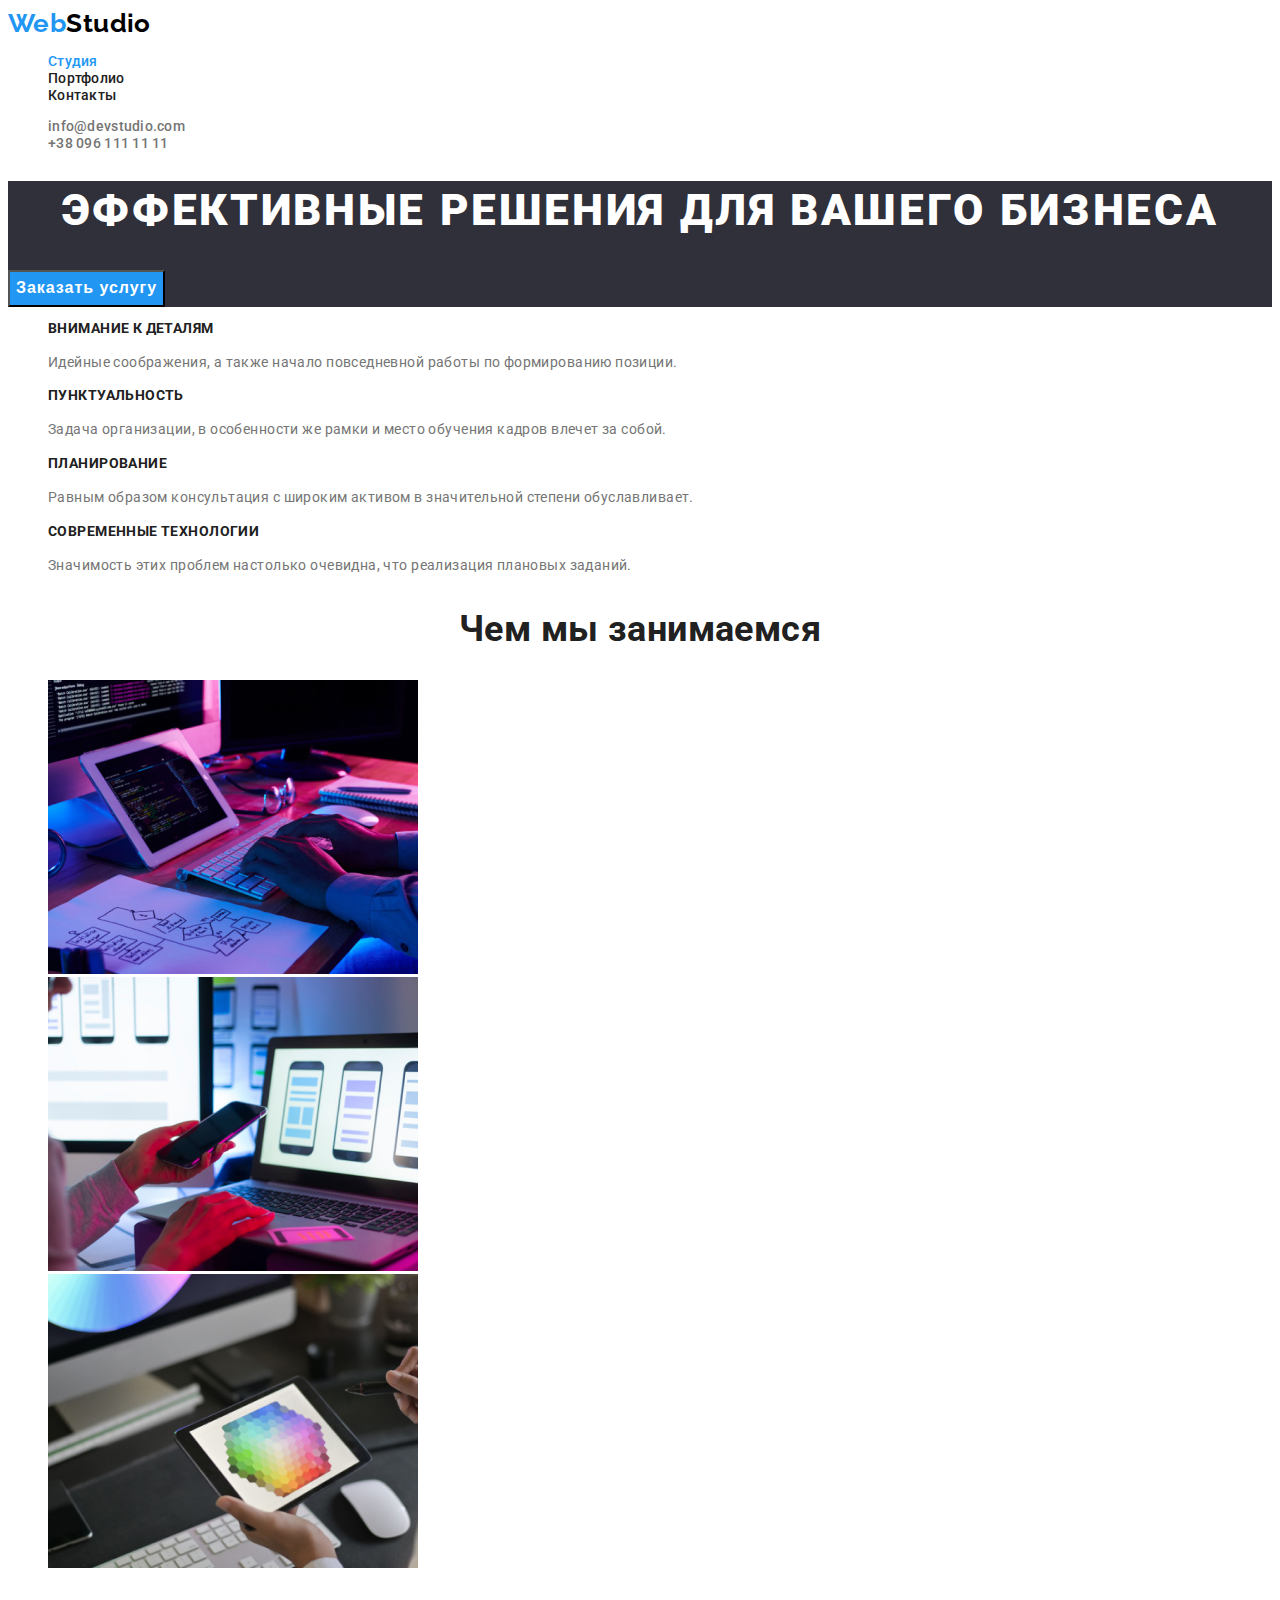
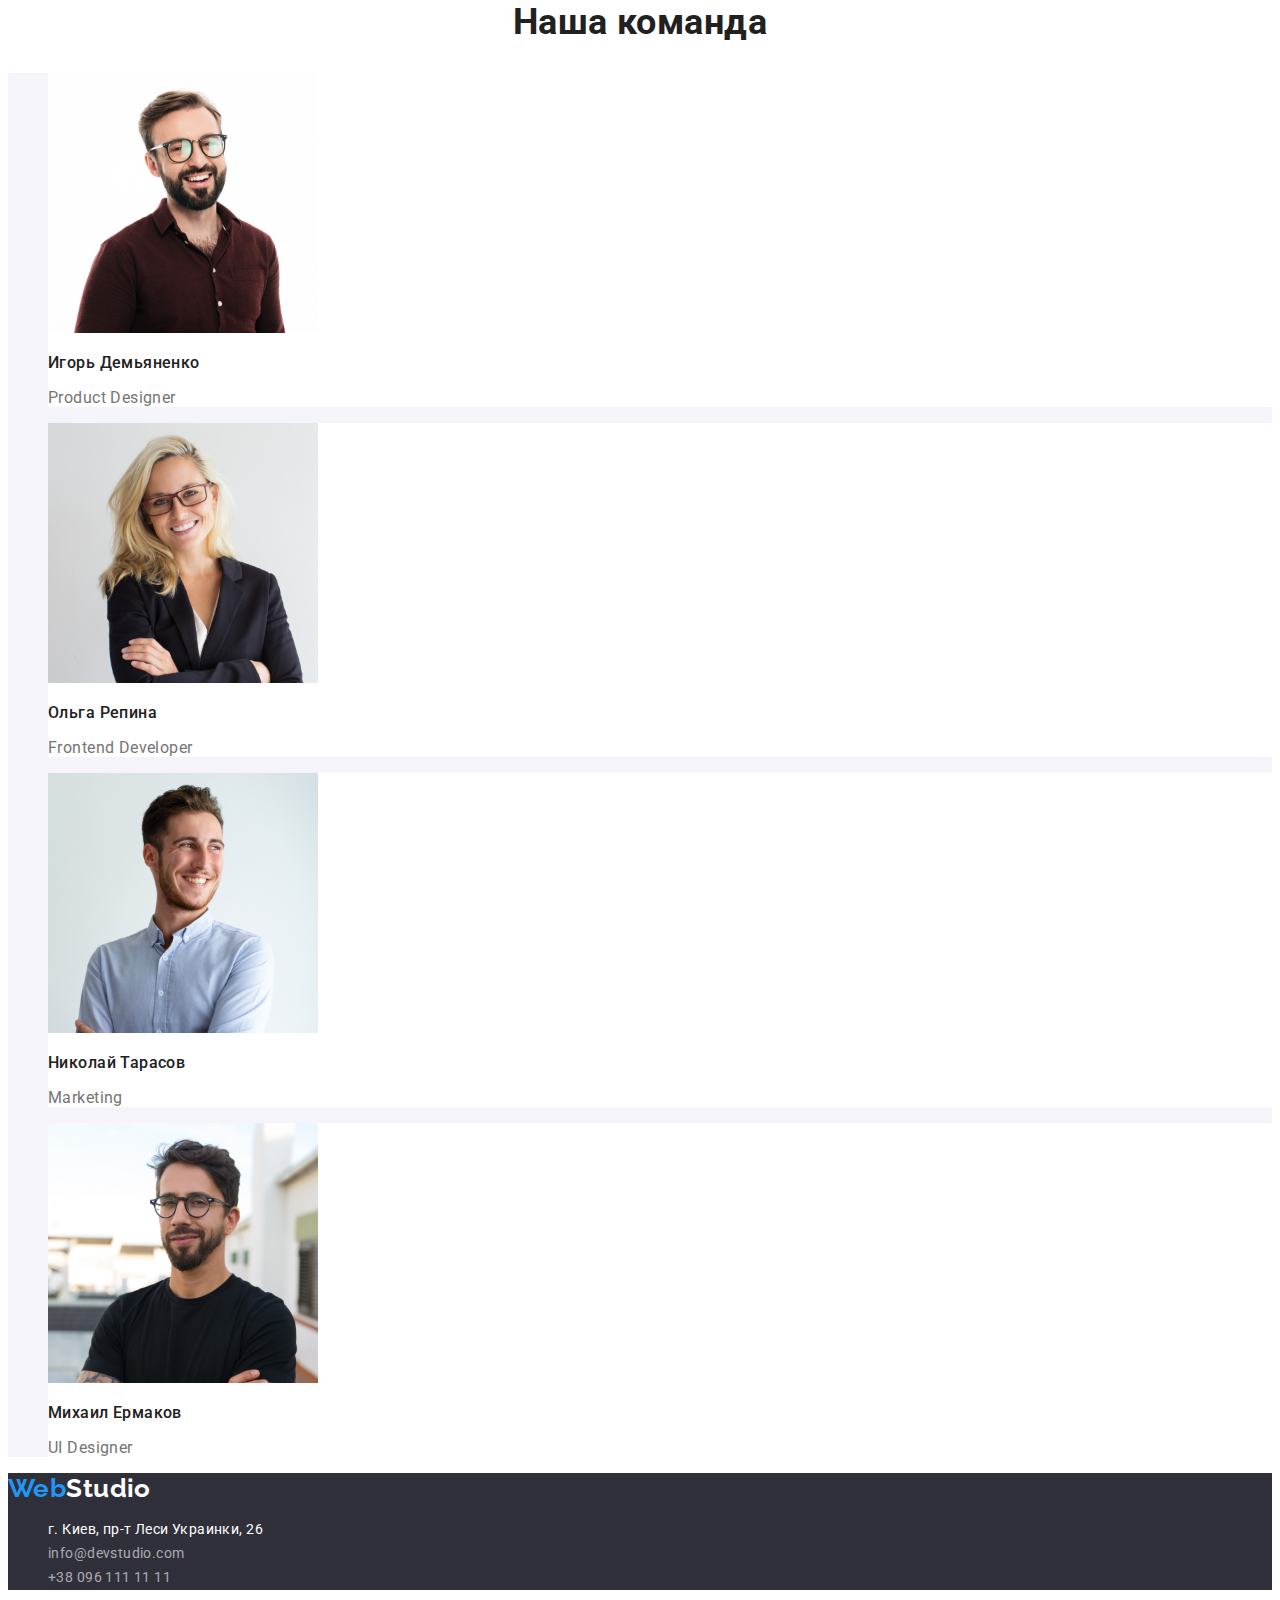
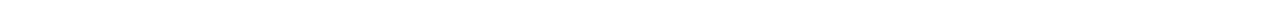
<file: index.html>
<!DOCTYPE html>
<html lang="ru">

<head>
    <meta charset="UTF-8">
    <meta http-equiv="X-UA-Compatible" content="IE=edge">
    <meta name="viewport" content="width=device-width, initial-scale=1.0">
    <title>WebStudio</title>
    <link rel="preconnect" href="https://fonts.googleapis.com" />
    <link rel="preconnect" href="https://fonts.gstatic.com" crossorigin />
    <link
        href="https://fonts.googleapis.com/css2?family=Raleway:wght@700&family=Roboto:wght@400;500;700;900&display=swap"
        rel="stylesheet" />
    <link rel="stylesheet" href="./css/styles.css">
</head>

<body>
    <!--Шапка-->
    <header>
        <!--navigations-->
        <nav>
            <!--logo-->
            <a class="logo link" href="./index.html">
                <span class="logo-web">Web</span>Studio</a>
            <ul class="list">
                <li><a class="nav-link current link" href="./index.html">Студия</a></li>
                <li><a class="nav-link link" href="./portfolio.html">Портфолио</a></li>
                <li><a class="nav-link link" href="./index.html">Контакты</a></li>
            </ul>
        </nav>

        <!--contacts-->
        <ul class="list">
            <li><a class="contact link" href="mailto:info@devstudio.com">info@devstudio.com</a></li>
            <li><a class="contact link" href="tel:+380961111111">+38 096 111 11 11</a></li>
        </ul>
    </header>
<!--main content-->
    <main>
        <!--banner-->

        <section class="banner">
            <h1 class="banner-title">Эффективные решения для вашего бизнеса</h1>
            <button class="banner-button" type="button">Заказать услугу</button>
        </section>

        <!--Риси-->
        <section>
            <h2 class="hide">Приемущество</h2>
            <ul class="list">
                <li>
                    <h3 class="features-title">Внимание к деталям</h3>
                    <p class="features-text">Идейные соображения, а также начало повседневной работы по формированию позиции.</p>
                </li>
                <li>
                    <h3 class="features-title">Пунктуальность</h3>
                    <p class="features-text">Задача организации, в особенности же рамки и место обучения кадров влечет за собой.</p>
                </li>
                <li>
                    <h3 class="features-title">Планирование</h3>
                    <p class="features-text">Равным образом консультация с широким активом в значительной степени обуславливает.</p>
                </li>
                <li>
                    <h3 class="features-title">Современные технологии</h3>
                    <p class="features-text">Значимость этих проблем настолько очевидна, что реализация плановых заданий.</p>
                </li>
            </ul>
        </section>
        <!--works-->
        <section>
            <h2 class="section-title">Чем мы занимаемся</h2>

            <ul class="list works">
                <li>
                    <img src="./images/01.jpg" alt="розрахунок" width="370" />
                </li>
                <li>
                    <img src="./images/02.jpg" alt="синхронызація" width="370" />
                </li>
                <li>
                    <img src="./images/03.jpg" alt="палітра" width="370" />
                </li>
            </ul>
        </section>





        <!--team-->
        <section>
            <h2 class="section-title">Наша команда</h2>

            <ul class="list member">
                <li class="member-card"><img src="./images/1.jpg" alt="фото команды" width="270" />
                    <h3 class="member-name">Игорь Демьяненко</h3>
                    <p class="member-position">Product Designer</p>
                </li>
                <li class="member-card"><img src="./images/2.jpg" alt="фото команды" width="270" />
                    <h3 class="member-name">Ольга Репина</h3>
                    <p class="member-position">Frontend Developer</p>
                </li>
                <li class="member-card"><img src="./images/3.jpg" alt="фото команды" width="270" />
                    <h3 class="member-name">Николай Тарасов</h3>
                    <p class="member-position">Marketing</p>
                </li>
                <li class="member-card"><img src="./images/4.jpg" alt="фото команды" width="270" />
                    <h3 class="member-name">Михаил Ермаков</h3>
                    <p class="member-position">UI Designer</p>
                </li>
            </ul>



        </section>
    </main>

    <footer class="footer">
        <!-- logo -->
        <a class="logo link" href="./index.html">
            <span class="logo-web">Web</span><span class="logo-studio">Studio</span>
        </a>
        <address>
            <ul class="list">
                <li>
                    <a class="link footer-physical" href="https://goo.gl/maps/D3uRbkzvZpGUqhTm6" target="_blank"
                        rel="noopener noreferrer">г. Киев,
                        пр-т Леси Украинки, 26</a>
                </li>
                <li><a class="link footer-contact" href="mailto:info@devstudio.com">info@devstudio.com</a></li>
                <li><a class="link footer-contact" href="tel:+380961111111">+38 096 111 11 11</a></li>
            </ul>
        </address>

    </footer>

</body>

</html>
</file>
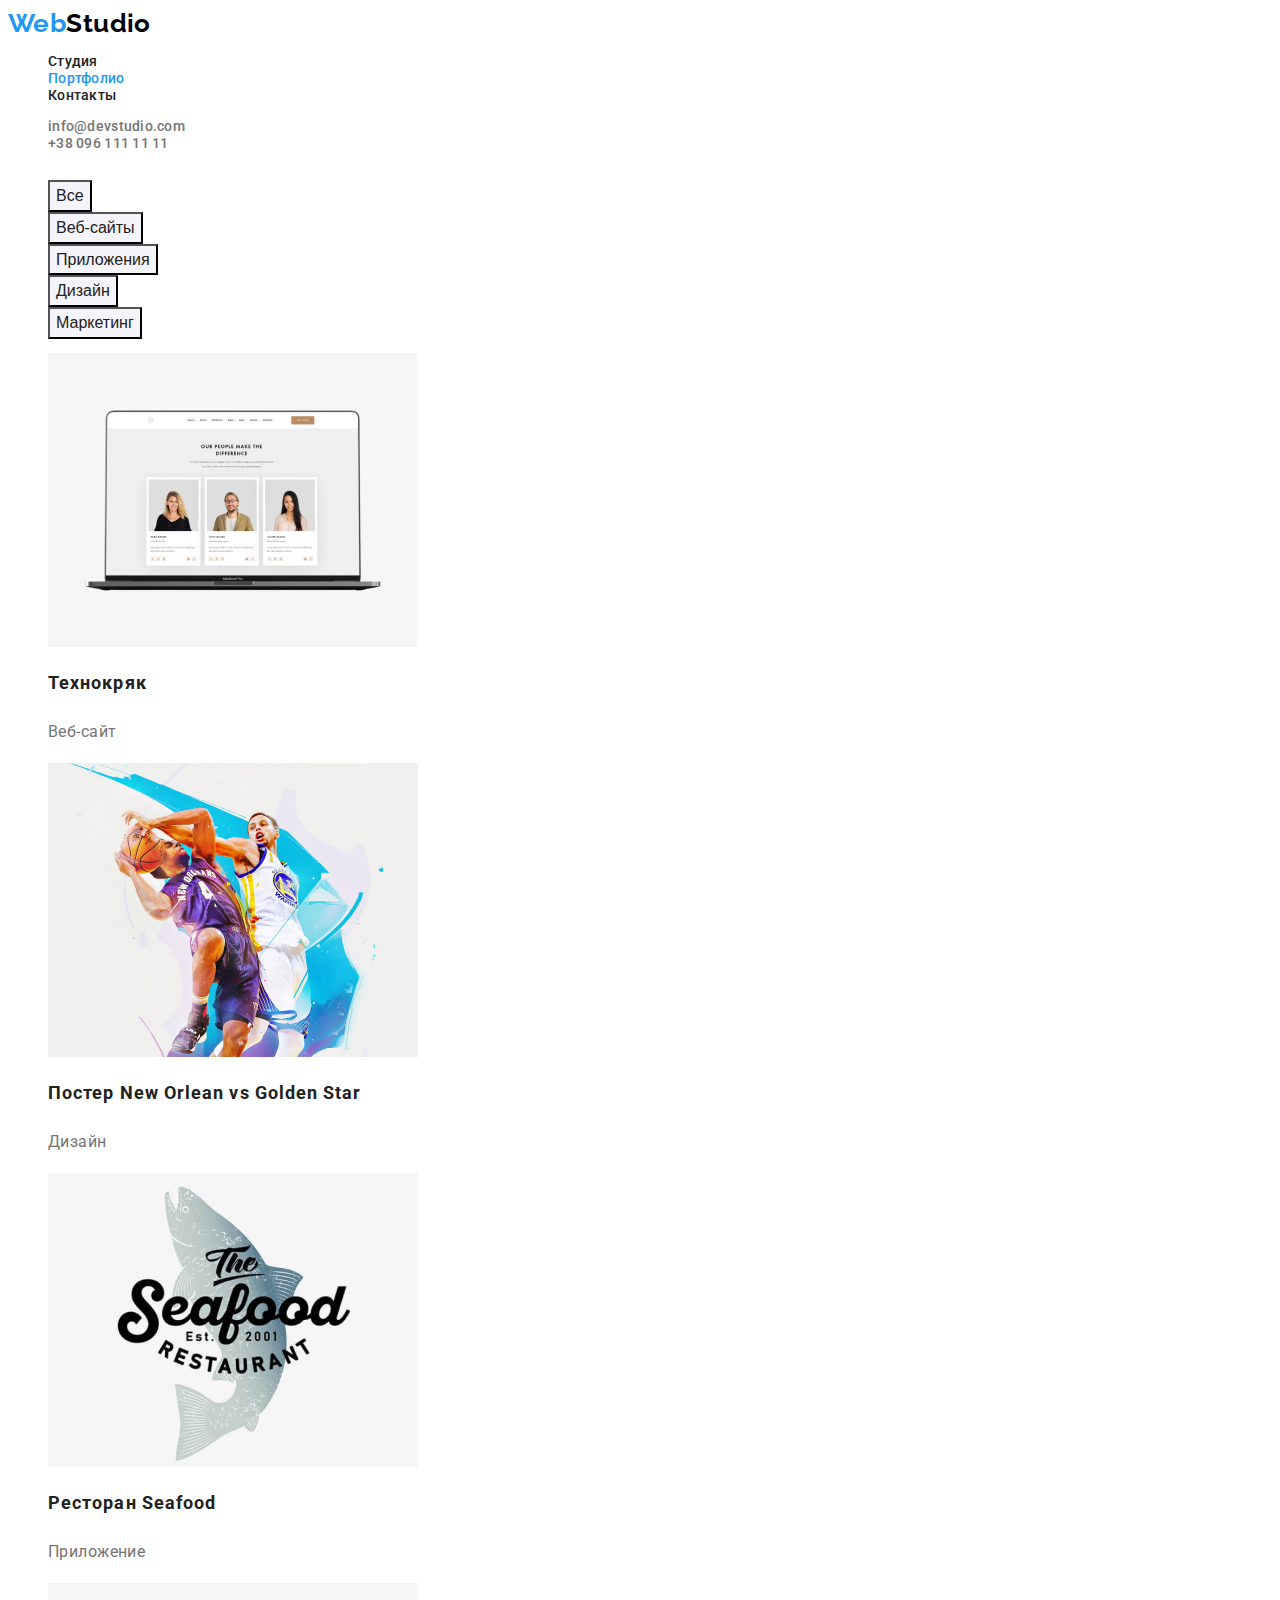
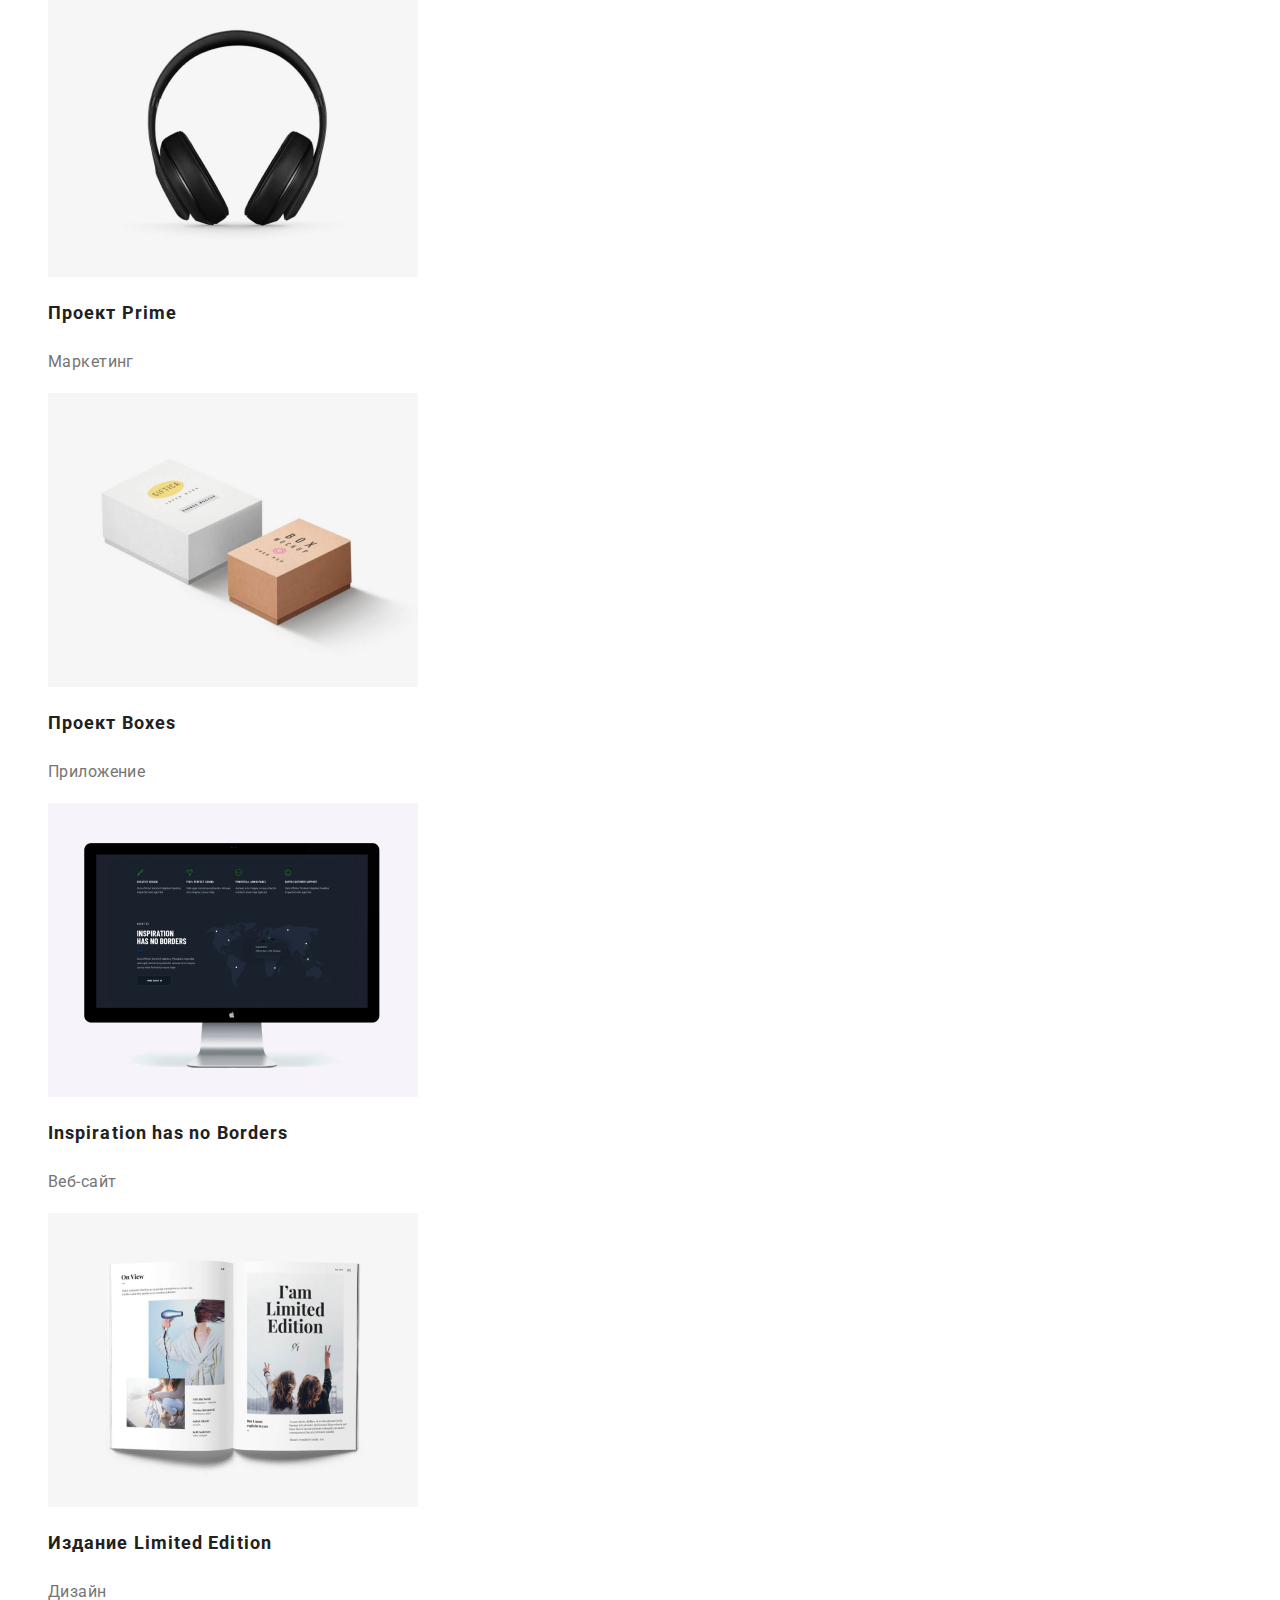
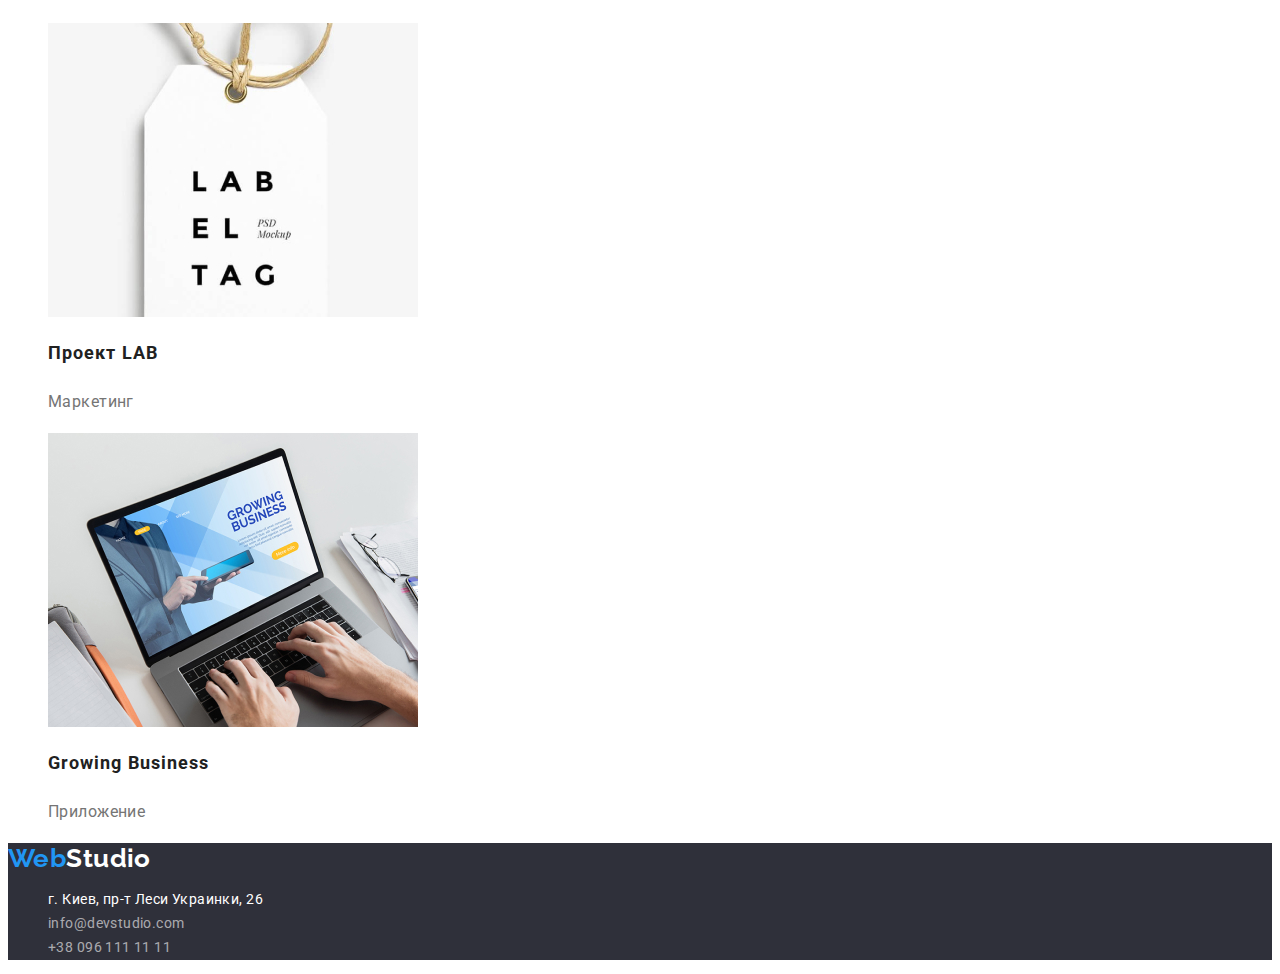
<file: portfolio.html>
<!DOCTYPE html>
<html lang="ru">

<head>
    <meta charset="UTF-8">
    <meta http-equiv="X-UA-Compatible" content="IE=edge">
    <meta name="viewport" content="width=device-width, initial-scale=1.0">
    <title>WebStudio</title>
    <link rel="preconnect" href="https://fonts.googleapis.com" />
    <link rel="preconnect" href="https://fonts.gstatic.com" crossorigin />
    <link
        href="https://fonts.googleapis.com/css2?family=Raleway:wght@700&family=Roboto:wght@400;500;700;900&display=swap"
        rel="stylesheet" />
     <link rel="stylesheet" href="./css/styles.css">
</head>

<body>
    <!--Шапка-->
    <header>
        <!--navigation-->
        <nav>
            <!--logo-->
            <a class="logo link" href="./index.html">
                <span class="logo-web">Web</span>Studio</a>
            <ul class="list">
                <li><a class="nav-link link" href="./index.html">Студия</a></li>
                <li><a class="nav-link current link" href="./portfolio.html">Портфолио</a></li>
                <li><a class="nav-link link" href="./index.html">Контакты</a></li>
            </ul>
        </nav>
        <!--contacts-->
        <ul class="list">
            <li><a class="contact link" href="mailto:info@devstudio.com">info@devstudio.com</a></li>
            <li><a class="contact link" href="tel:+380961111111">+38 096 111 11 11</a></li>
        </ul>

    </header>
    <!--main content-->
    <main>
        <!--Герой-->
        <section>
            <!--buttons-->
            <h1 class="hide">Наши проекты</h1>
            <ul class="list">
                <li><button class="project-button active" type="button">Все</button>
                </li>
                <li><button class="project-button" type="button">Веб-сайты</button>
                </li>
                <li><button class="project-button" type="button">Приложения</button>
                </li>
                <li><button class="project-button" type="button">Дизайн</button>
                </li>
                <li><button class="project-button" type="button">Маркетинг</button>
                </li>
            </ul>
            <!--project-list-->
            <ul class="list">
                <li>
                    <a class="link" href="">
                        <img src="./images2/1.jpg" alt="фото веб-сайта">
                        <h2 class="project-title">Технокряк</h2>
                        <p class="project-text">Веб-сайт</p>
                    </a>
                </li>
                <li>
                    <a class="link" href="">
                        <img src="./images2/2.jpg" alt="фото постера">
                        <h2 class="project-title">Постер New Orlean vs Golden Star</h2>
                        <p class="project-text">Дизайн</p>
                    </a>
                </li>
                <li>
                    <a class="link" href="">
                        <img src="./images2/3.jpg" alt="фото логотипа ресторана">
                        <h2 class="project-title">Ресторан Seafood</h2>
                        <p class="project-text">Приложение</p>
                    </a>
                </li>
                <li>
                    <a class="link" href="">
                        <img src="./images2/4.jpg" alt="фото наушники">
                        <h2 class="project-title">Проект Prime</h2>
                        <p class="project-text">Маркетинг</p>
                    </a>
                </li>
                <li>
                    <a class="link" href="">
                        <img src="./images2/5.jpg" alt="фото коробок">
                        <h2 class="project-title">Проект Boxes</h2>
                        <p class="project-text">Приложение</p>
                    </a>
                </li>
                <li>
                    <a class="link" href="">
                        <img src="./images2/6.jpg" alt="фото веб-сайта">
                        <h2 class="project-title">Inspiration has no Borders</h2>
                        <p class="project-text">Веб-сайт</p>
                    </a>
                </li>
                <li>
                    <a class="link" href="">
                        <img src="./images2/7.jpg" alt="фото дизайна журнала">
                        <h2 class="project-title">Издание Limited Edition</h2>
                        <p class="project-text">Дизайн</p>
                    </a>
                </li>
                <li>
                    <a class="link" href="">
                        <img src="./images2/8.jpg" alt="фото лейбла">
                        <h2 class="project-title">Проект LAB</h2>
                        <p class="project-text">Маркетинг</p>
                    </a>
                </li>
                <li>
                    <a class="link" href="">
                        <img src="./images2/9.jpg" alt="фото приложения">
                        <h2 class="project-title">Growing Business</h2>
                        <p class="project-text">Приложение</p>
                    </a>
                </li>

            </ul>

        </section>


    </main>
    <footer class="footer">
        <!-- logo -->
        <a class="logo link" href="./index.html">
            <span class="logo-web">Web</span><span class="logo-studio">Studio</span>
        </a>
        <address>
            <ul class="list">
                <li>
                    <a class="link footer-physical" href="https://goo.gl/maps/D3uRbkzvZpGUqhTm6" target="_blank"
                        rel="noopener noreferrer">г. Киев,
                        пр-т Леси Украинки, 26</a>
                </li>
                <li><a class="link footer-contact" href="mailto:info@devstudio.com">info@devstudio.com</a></li>
                <li><a class="link footer-contact" href="tel:+380961111111">+38 096 111 11 11</a></li>
            </ul>
        </address>

    </footer>

</body>

</html>
</file>
<file: css/styles.css>
/* main color #FFFFFF;
accent color #2196F3;
theme color  #F5F4FA;
second theme color  #2F303A;
text color  #212121
second text color #757575;
color button #188CE8
*/
:root {
    --text-color: #212121;
    --second-text-color: #757575;
    --accent-color: #2196F3;
    --main-color: #FFFFFF;
    --theme-color: #F5F4FA;
    --second-theme-color: #2F303A;
    --color-button: #188CE8;
}

body {
    font-family: 'Roboto', sans-serif;
    color: var(--text-color);
    background-color: var(--main-color);
    font-size: 14px;
    letter-spacing: 0.03em;
}


/*logo*/

.logo {
    font-family: 'Raleway', sans-serif;
    font-weight: 700;
    font-size: 26px;
    line-height: 1.19;
    color: #000000;
}

.logo-web {
    color: var(--accent-color);
}

.logo-studio {
    color: var(--main-color);
}

/*navigation*/

.nav-link,
.contact {
    font-weight: 500;
    line-height: 1.14;
    letter-spacing: 0.02em;
    color: var(--text-color);
}

.contact {
    color: var(--second-text-color);
}

.nav-link:hover,
.nav-link:focus,
.contact:focus,
.contact:hover,
.current {
    color: var(--accent-color);
}



/*banner*/

.banner {
    background-color: var(--second-theme-color);
}

.banner-title {
    font-weight: 900;
    font-size: 44px;
    line-height: 1.36;
    text-align: center;
    letter-spacing: 0.06em;
    text-transform: uppercase;
    color: var(--main-color);
}

.banner-button,
.banner-button:focus {
    background-color: var(--accent-color);
    color: var(--main-color);
    font-weight: 700;
    font-size: 16px;
    line-height: 1.88;
    display: flex;
    align-items: center;
    text-align: center;
    letter-spacing: 0.06em;
    cursor: pointer;
    

}
.banner-button:hover {
color: var(--main-color);
background-color: var(--color-button)
}


/*main*/

.hide {
    font-size: 0;
}

.features-title {
    line-height: 1.14;
    text-transform: uppercase;
    font-size: 14px;
}

.features-text {
    line-height: 1.71;
    color: var(--second-text-color);
}

/*team*/
.member {
    background-color: var(--theme-color);
}

.member-card {
    background-color: var(--main-color);
    font-size: 16px;
    line-height: 1.19;
}

.member-name {
    font-weight: 500;
    font-size: 16px;
}

.member-position {
    font-weight: 400;
    color: var(--second-text-color);
}

/*buttons*/

.project-button:focus,
.project-button:hover {
    background-color: var(--accent-color);
    color: var(--main-color);
}


.project-button {
    background-color: var(--theme-color);
    color: var(--text-color);
    font-weight: 500;
    font-size: 16px;
    line-height: 1.62;
    text-align: center;
    cursor: pointer;
}

.project-button .active {
    background-color: var(--accent-color);
    color: var(--main-color);
}

/*project-list*/

.project-title {
    font-weight: 700;
    font-size: 18px;
    line-height: 2;
    letter-spacing: 0.06em;
    color: var(--text-color)
}

.project-text {
    font-weight: 400;
    font-size: 16px;
    line-height: 1.88;
    color: var(--second-text-color);
}

.list {
    list-style: none;
}

.link {
    text-decoration: none;

}

.section-title {
    font-weight: 700;
    font-size: 36px;
    line-height: 1.17;
    text-align: center;
}

/*footer-list*/

.footer {
    background-color: var(--second-theme-color);
}

.footer-contact {
    line-height: 1.71;
    color: rgba(255, 255, 255, 0.6);
    font-style: normal;
}

.footer-physical {
    color: var(--main-color);
    font-weight: 400;
    line-height: 1.71;
    font-style: normal;
}

.footer-contact:hover,
.footer-contact:focus {
    color: var(--accent-color);
}
</file>
